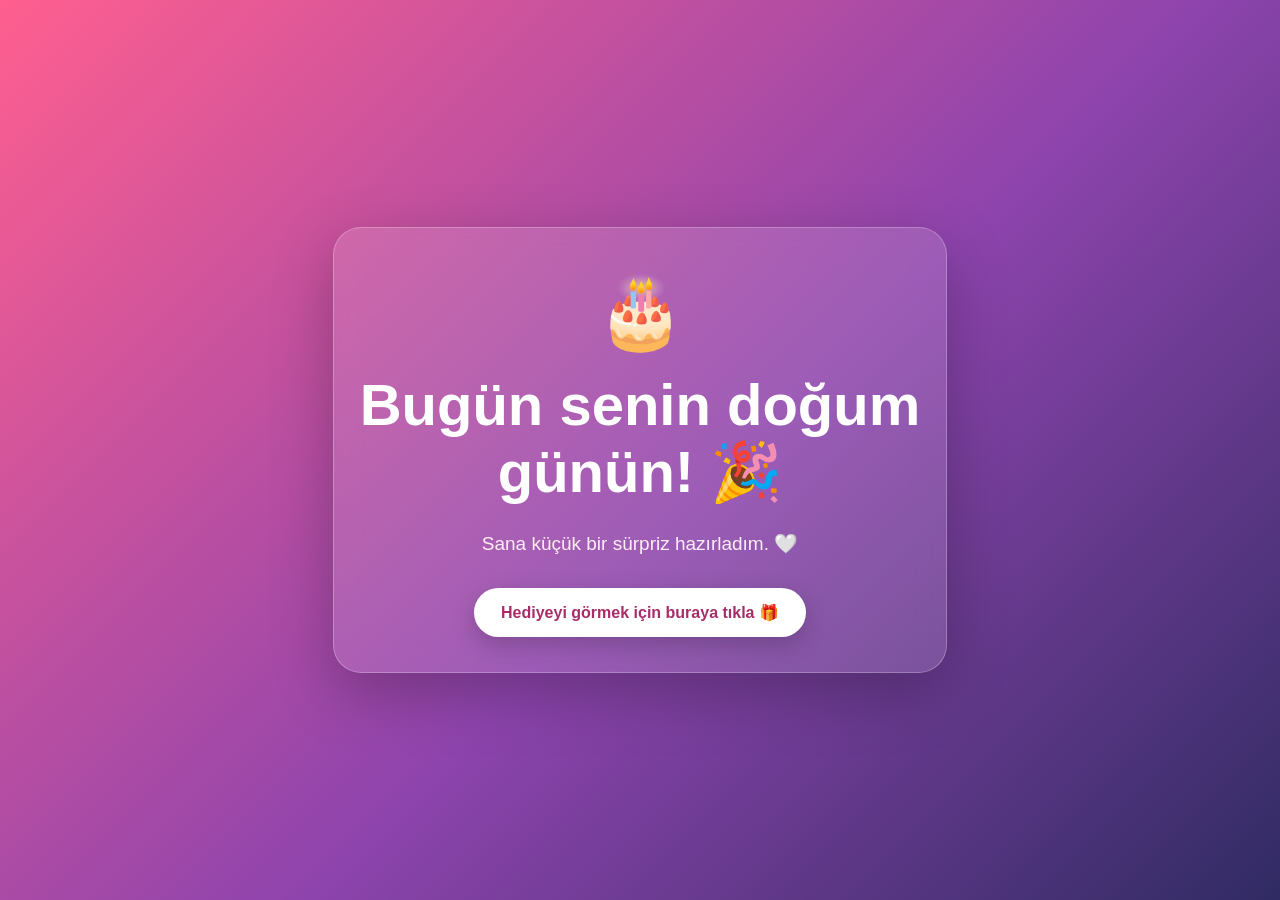
<file: index.html>
<!doctype html>
<html lang="tr">
<head><meta charset="UTF-8"><meta name="viewport" content="width=device-width,initial-scale=1">
<title>Bugün Senin Günün 🎂</title><link rel="stylesheet" href="style.css"></head>
<body><main class="page"><div class="card">
<div class="emoji">🎂</div>
<h1>Bugün senin doğum günün! 🎉</h1>
<p>Sana küçük bir sürpriz hazırladım. 🤍</p>
<a class="btn" href="sayfa2.html">Hediyeyi görmek için buraya tıkla 🎁</a>
</div></main><script src="script.js"></script></body></html>
</file>
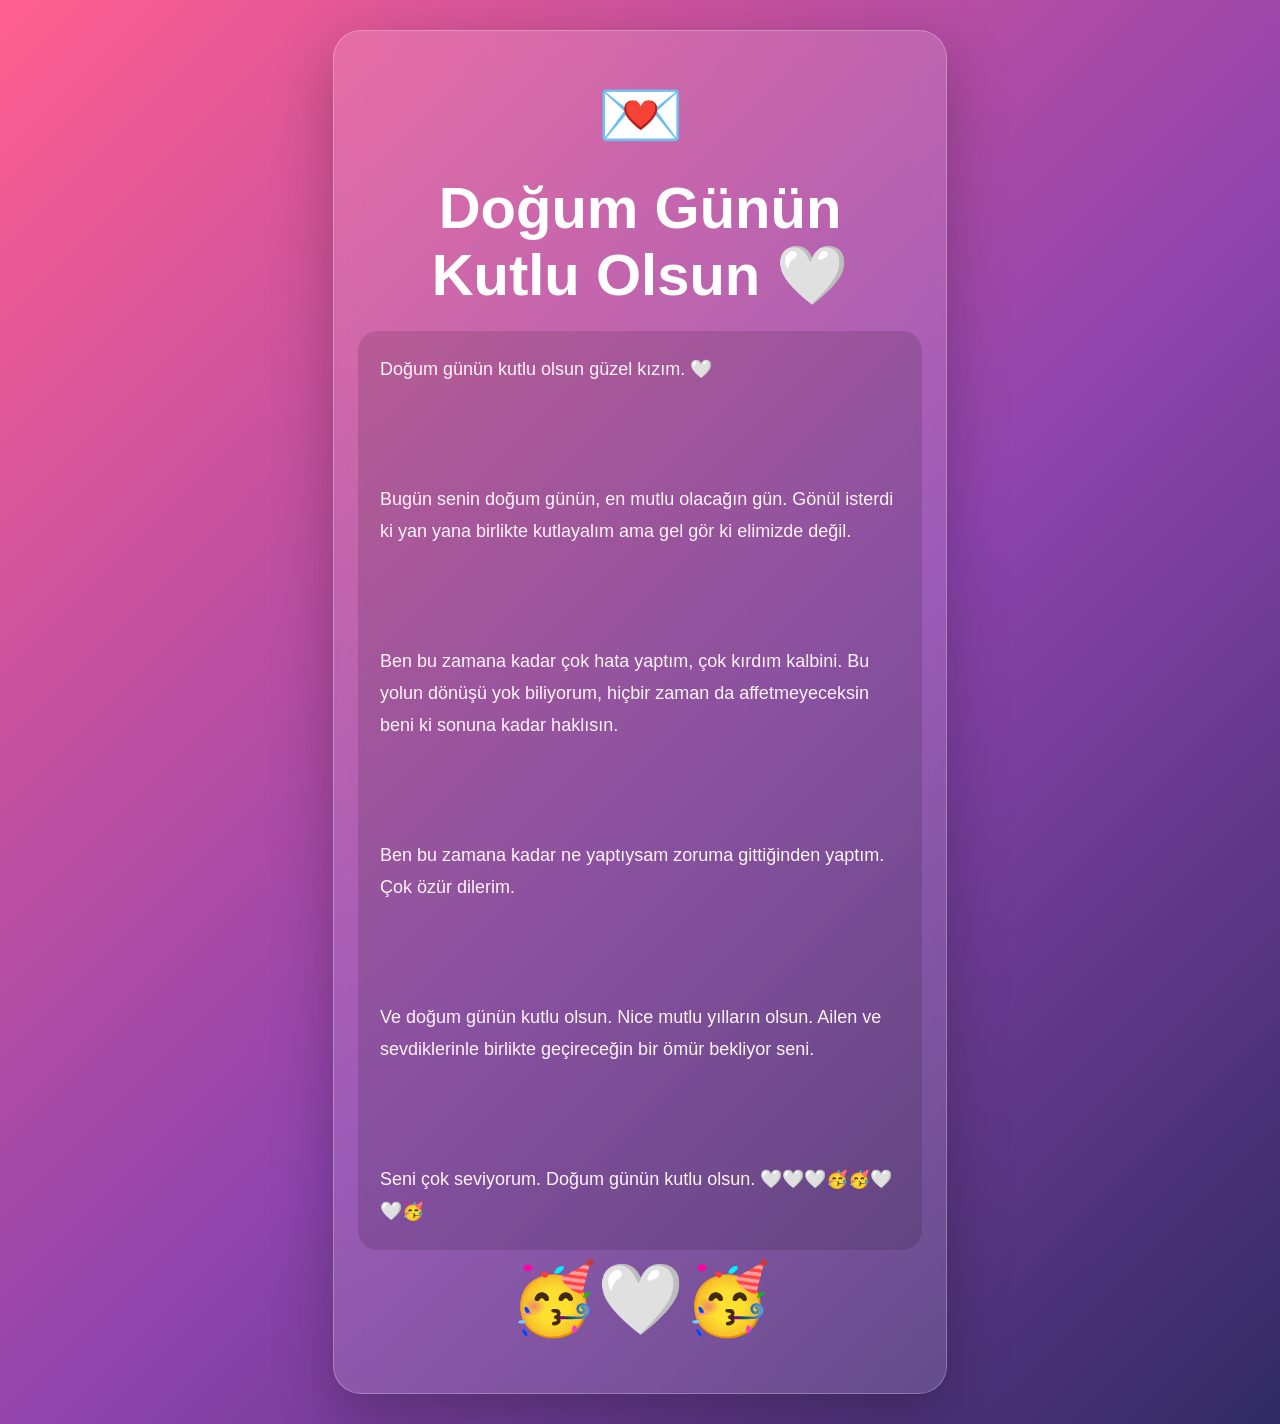
<file: final.html>
<!doctype html>
<html lang="tr"><head><meta charset="UTF-8"><meta name="viewport" content="width=device-width,initial-scale=1">
<title>Doğum Günün Kutlu Olsun 🤍</title><link rel="stylesheet" href="style.css"></head>
<body><main class="page"><div class="card">
<div class="emoji">💌</div>
<h1>Doğum Günün Kutlu Olsun 🤍</h1>
<div class="message">Doğum günün kutlu olsun güzel kızım. 🤍<br><br><br><br>Bugün senin doğum günün, en mutlu olacağın gün. Gönül isterdi ki yan yana birlikte kutlayalım ama gel gör ki elimizde değil.<br><br><br><br>Ben bu zamana kadar çok hata yaptım, çok kırdım kalbini. Bu yolun dönüşü yok biliyorum, hiçbir zaman da affetmeyeceksin beni ki sonuna kadar haklısın.<br><br><br><br>Ben bu zamana kadar ne yaptıysam zoruma gittiğinden yaptım. Çok özür dilerim.<br><br><br><br>Ve doğum günün kutlu olsun. Nice mutlu yılların olsun. Ailen ve sevdiklerinle birlikte geçireceğin bir ömür bekliyor seni.<br><br><br><br>Seni çok seviyorum. Doğum günün kutlu olsun. 🤍🤍🤍🥳🥳🤍🤍🥳</div>
<div class="emoji">🥳🤍🥳</div>
</div></main><script src="script.js"></script></body></html>
</file>
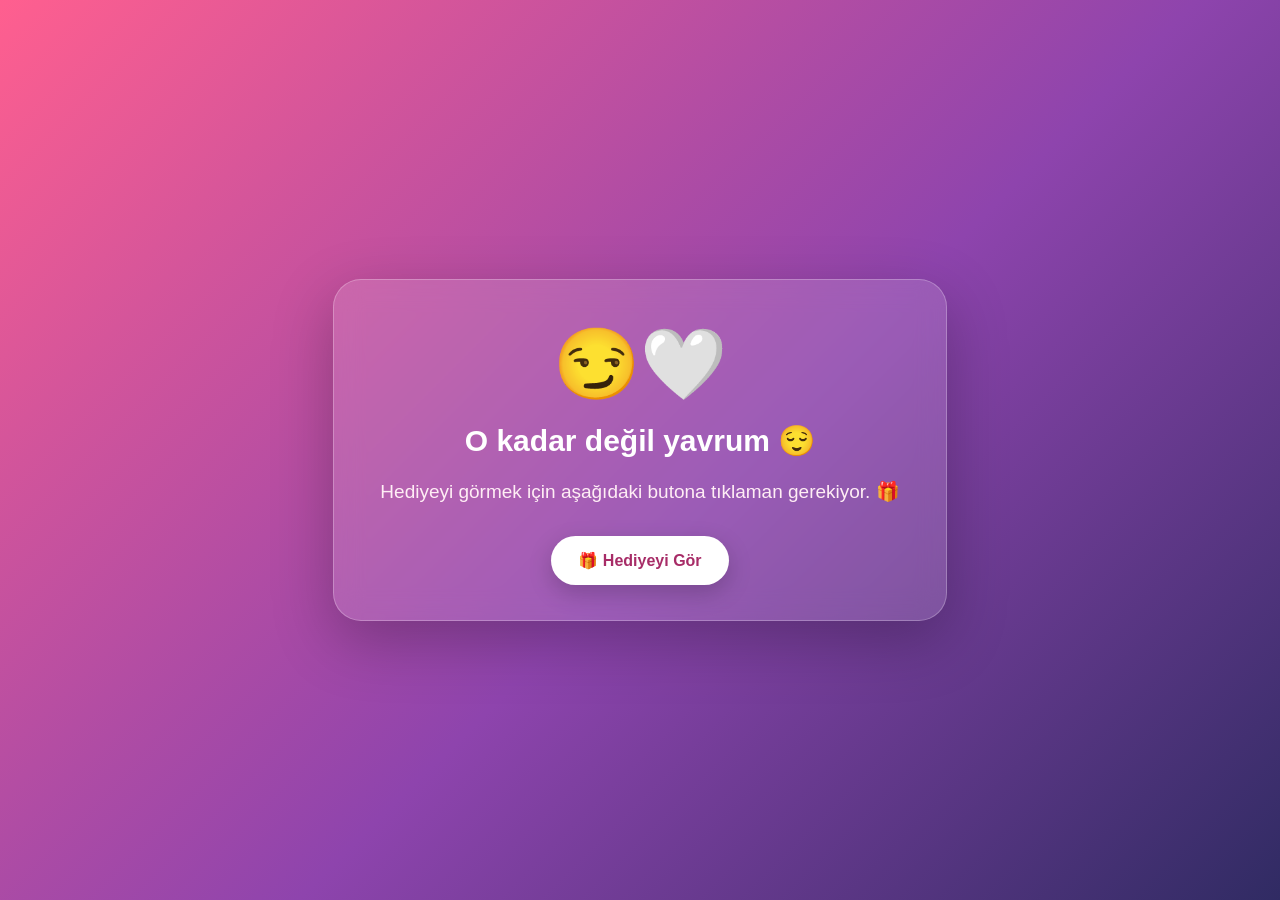
<file: sayfa2.html>
<!doctype html>
<html lang="tr"><head><meta charset="UTF-8"><meta name="viewport" content="width=device-width,initial-scale=1">
<title>O kadar değil 😏</title><link rel="stylesheet" href="style.css"></head>
<body><main class="page"><div class="card">
<div class="emoji">😏🤍</div>
<h2>O kadar değil yavrum 😌</h2>
<p>Hediyeyi görmek için aşağıdaki butona tıklaman gerekiyor. 🎁</p>
<a class="btn" href="sayfa3.html">🎁 Hediyeyi Gör</a>
</div></main><script src="script.js"></script></body></html>
</file>
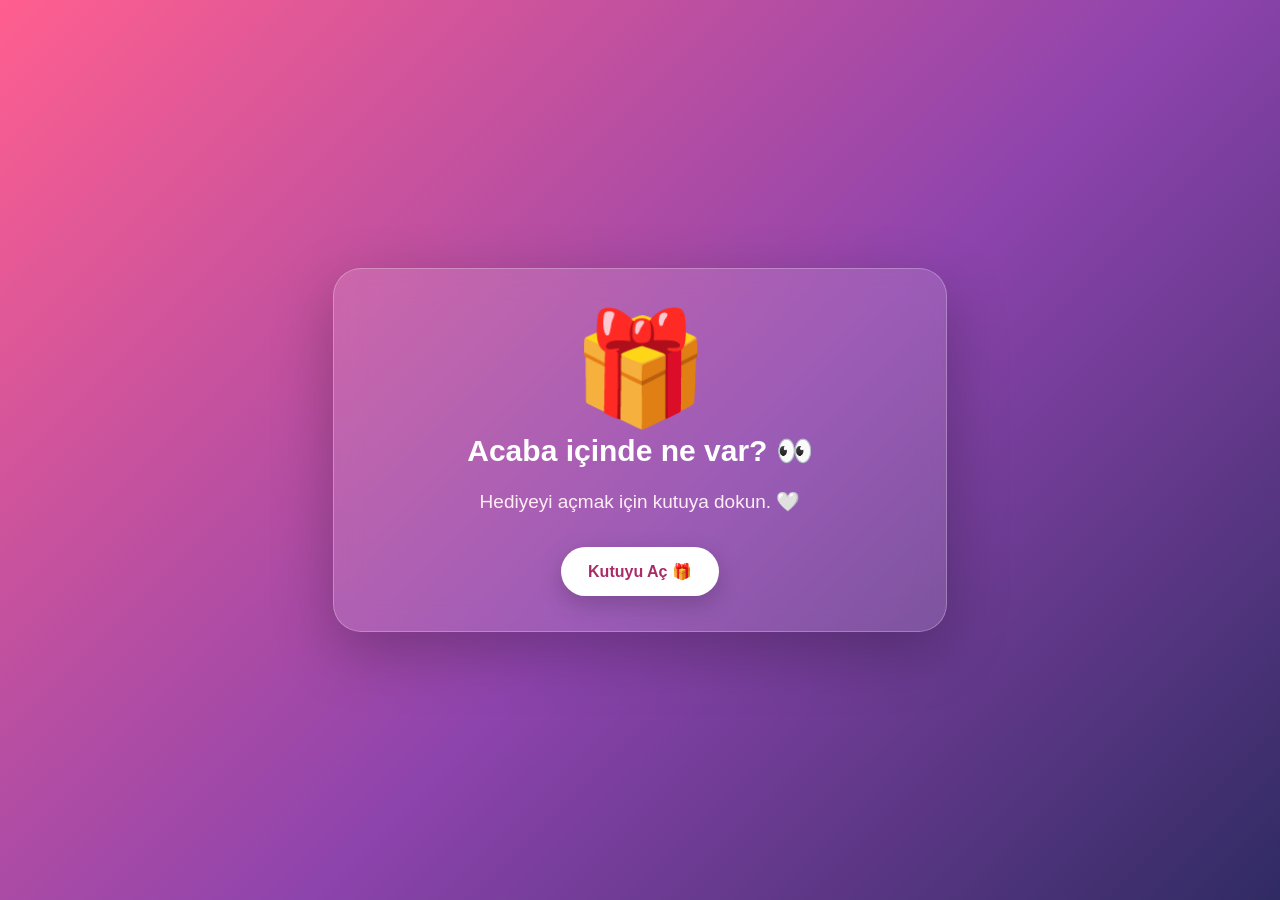
<file: sayfa3.html>
<!doctype html>
<html lang="tr"><head><meta charset="UTF-8"><meta name="viewport" content="width=device-width,initial-scale=1">
<title>Bir küçük sürpriz 🎁</title><link rel="stylesheet" href="style.css"></head>
<body><main class="page"><div class="card">
<div class="gift" id="gift">🎁</div>
<h2>Acaba içinde ne var? 👀</h2>
<p>Hediyeyi açmak için kutuya dokun. 🤍</p>
<button class="btn" onclick="openGift()">Kutuyu Aç 🎁</button>
<div id="secret" class="secret"></div>
</div></main><script src="script.js"></script></body></html>
</file>
<file: style.css>
*{box-sizing:border-box;margin:0;padding:0}
body{font-family:Arial,sans-serif;min-height:100vh;color:#fff;background:linear-gradient(135deg,#ff5f8f,#8e44ad 55%,#302b63);display:flex;align-items:center;justify-content:center;text-align:center;overflow-x:hidden}
.page{width:min(92%,650px);padding:30px 18px}
.card{background:rgba(255,255,255,.13);border:1px solid rgba(255,255,255,.25);backdrop-filter:blur(14px);border-radius:28px;padding:35px 24px;box-shadow:0 20px 60px rgba(0,0,0,.25)}
.emoji{font-size:70px;animation:pop 1.5s infinite;margin:8px 0 18px}
.gift{font-size:110px;cursor:pointer;animation:shake 1.2s infinite}
h1{font-size:clamp(34px,9vw,58px);margin:12px 0 22px}
h2{font-size:30px;margin-bottom:18px}
p{font-size:19px;line-height:1.7;color:#ffeef5}
.btn{display:inline-block;margin-top:28px;padding:15px 27px;border:0;border-radius:999px;background:#fff;color:#a72c67;text-decoration:none;font-weight:700;box-shadow:0 8px 25px rgba(0,0,0,.2);transition:.25s;cursor:pointer;font-size:16px}
.btn:hover{transform:scale(1.05)}
.message{text-align:left;background:rgba(0,0,0,.12);padding:22px;border-radius:20px;font-size:18px;line-height:1.8;color:#fff4f8}
.secret{display:none;margin-top:25px;font-size:22px;line-height:1.6;font-weight:bold;color:#ffe082}
.heart{position:fixed;bottom:-30px;animation:float 5s linear forwards;pointer-events:none}
.confetti{position:fixed;top:-20px;animation:fall 3s linear forwards;pointer-events:none;font-size:25px}
@keyframes pop{50%{transform:scale(1.12)}}
@keyframes shake{25%{transform:rotate(-8deg)}75%{transform:rotate(8deg)}}
@keyframes float{to{transform:translateY(-110vh) rotate(360deg);opacity:0}}
@keyframes fall{to{transform:translateY(110vh) rotate(600deg);opacity:0}}
@media(max-width:500px){p{font-size:17px}.card{padding:28px 17px}.message{font-size:16px}}
</file>
